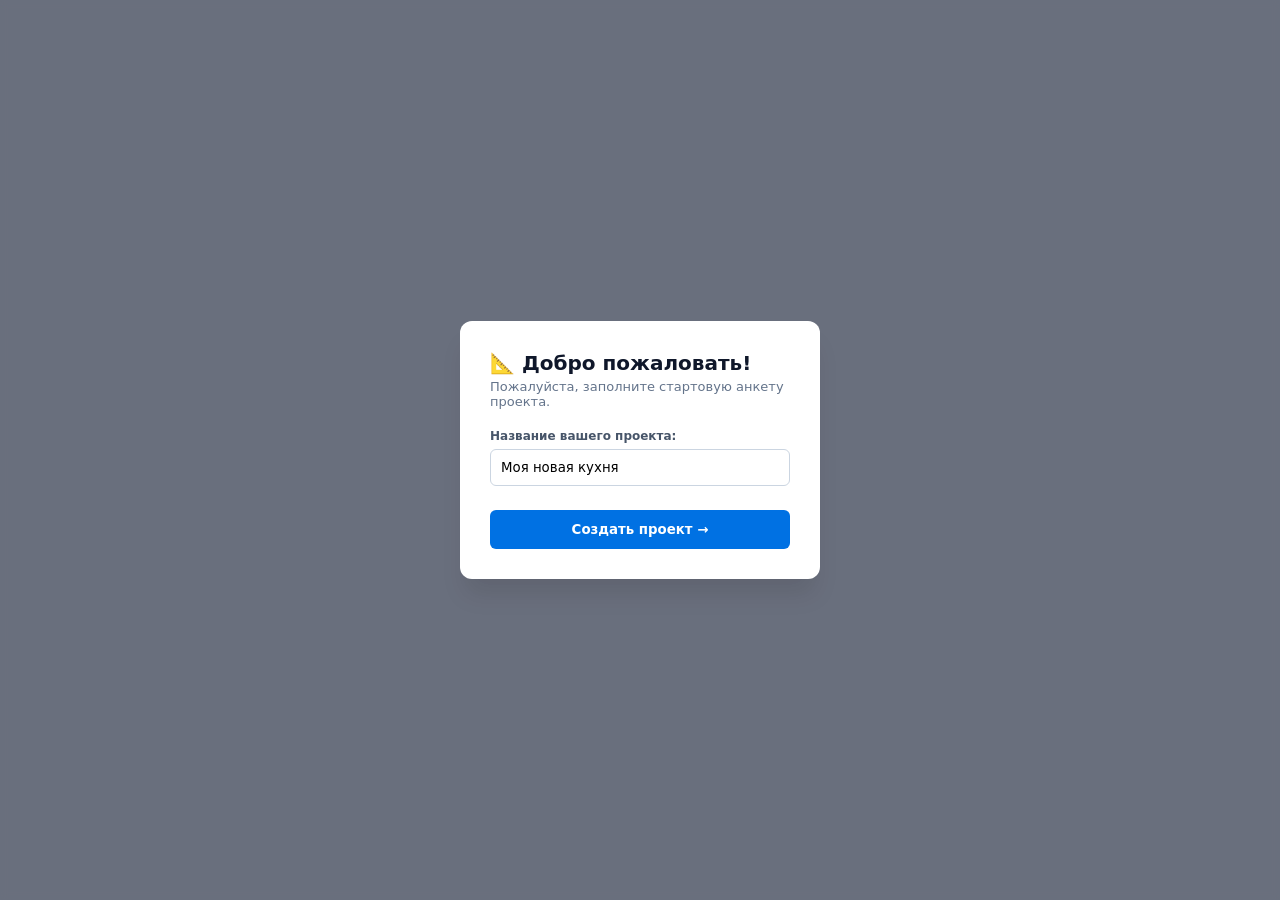
<file: index.html>
<!DOCTYPE html>
<html lang="ru">
<head>
    <meta charset="UTF-8">
    <meta name="viewport" content="width=device-width, initial-scale=1.0">
    <title>3D Конструктор Мебели</title>
    <link rel="stylesheet" href="style.css">
    <link rel="stylesheet" href="components/welcome/welcome.css">
    <link rel="stylesheet" href="components/main-page/main-page.css">
    <link rel="stylesheet" href="components/editor2d/editor2d.css">
</head>
<body>

    <!-- 1. КОНТЕЙНЕР ДЛЯ ОКНА ПРИВЕТСТВИЯ -->
    <div class="welcome-overlay" id="welcome-step"></div>

    <!-- 2. КОНТЕЙНЕР ДЛЯ ГЛАВНОЙ СТРАНИЦЫ (Чистый, без дублирования!) -->
    <div id="main-page-step" class="hidden"></div>

    <!-- Возвращаем чистую строчку в самый низ index.html -->
    <script type="module" src="app.js"></script>

</body>
</html>
</file>
<file: style.css>
/* style.css */


* { box-sizing: border-box; margin: 0; padding: 0; font-family: system-ui, -apple-system, sans-serif; }
body { background-color: #f1f5f9; height: 100vh; width: 100vw; overflow: hidden; }

/* Класс для быстрого скрытия элементов экрана */
.hidden {
    display: none !important;
}
</file>
<file: components/welcome/welcome.css>
.welcome-overlay {
    position: fixed;
    top: 0; left: 0; width: 100vw; height: 100vh;
    background: rgba(15, 23, 42, 0.6);
    backdrop-filter: blur(4px);
    display: flex; justify-content: center; align-items: center;
    z-index: 9999;
}
.welcome-modal {
    background: #ffffff;
    padding: 30px;
    border-radius: 12px;
    box-shadow: 0 20px 25px -5px rgba(0,0,0,0.1);
    width: 360px;
    display: flex; flex-direction: column; gap: 20px;
}
.welcome-header h2 { font-size: 20px; color: #0f172a; margin-bottom: 4px; }
.welcome-header p { font-size: 13px; color: #64748b; }
.welcome-form { display: flex; flex-direction: column; gap: 14px; }
.input-field { display: flex; flex-direction: column; gap: 6px; }
.input-field label { font-size: 12px; font-weight: 600; color: #475569; }
.input-field input { padding: 10px; border: 1px solid #cbd5e1; border-radius: 6px; outline: none; }
#welcome-submit-btn {
    background: #0071e3; color: white; border: none; padding: 12px;
    border-radius: 6px; font-weight: 600; cursor: pointer; margin-top: 10px;
}
#welcome-submit-btn:hover { background: #0077ed; }
</file>
<file: components/main-page/main-page.css>
/* components/main-page/main-page.css — Стили для главного интерфейса приложения, шапки шагов и сетки шаблонов в стиле Nobilia */

.main-page-layout {
    display: flex;
    flex-direction: column;
    width: 100vw;
    height: 100vh;
    background-color: #ffffff;
}



/* Верхняя статус-панель шагов */
.main-header {
    height: 70px;
    min-height: 70px;       /* Жестко фиксируем минимальную высоту */
    max-height: 70px;       /* Жестко фиксируем максимальную высоту */
    flex-shrink: 0;         /* ЗАПРЕЩАЕМ редактору и любым другим блокам сжимать шапку! */
    background: #ffffff;
    border-bottom: 2px solid #e2e8f0;
    display: flex;
    align-items: center;
    justify-content: space-between;
    padding: 0 30px;
    box-sizing: border-box; /* Чтобы рамка border не увеличивала высоту */
}


.logo {
    font-weight: 800;
    font-size: 20px;
    color: #cc0000;
    letter-spacing: -0.5px;
}

.steps-nav {
    display: flex;
    align-items: center;
    height: 100%;
}

.step-item {
    display: flex;
    align-items: center;
    justify-content: center; /* Центрируем текст и цифру внутри кнопки */
    gap: 8px;
    width: 160px;            /* ЖЕСТКАЯ ФИКСИРОВАННАЯ ШИРИНА ШАГА — кнопки теперь строго одинаковые! */
    min-width: 160px;
    font-size: 13px;
    font-weight: 700;
    color: #94a3b8;
    position: relative; 
    cursor: pointer;
    height: 100%; 
    white-space: nowrap;     /* Запрещаем тексту переноситься на новую строку */
}

.step-item.active {
    color: #0f172a;
}

/* ФИКСИРОВАННАЯ КРАСНАЯ ЛИНИЯ ПО ЦЕНТРУ АКТИВНОГО ШАГА */
.step-item.active::after {
    content: '';
    position: absolute;
    bottom: -2px;            /* Положили ровно на нижнюю границу шапки */
    left: 50%;               /* Сдвигаем на центр кнопки */
    transform: translateX(-50%); /* Идеально центрируем назад по оси X */
    width: 45px;             /* ЖЕСТКАЯ ФИКСИРОВАННАЯ ШИРИНА — больше не прыгает и не зависит от букв! */
    height: 4px;
    background: #cc0000;
    border-radius: 2px 2px 0 0; /* Скруглили верхние углы */
}

.step-num {
    background: #e2e8f0;
    color: #475569;
    width: 22px;
    height: 22px;
    border-radius: 50%;
    display: flex;
    justify-content: center;
    align-items: center;
    font-size: 11px;
}

.step-item.active .step-num {
    background: #cc0000;
    color: #ffffff;
}

.step-arrow {
    width: 10px;
    height: 10px;
    border-top: 2px solid #cbd5e1;
    border-right: 2px solid #cbd5e1;
    transform: rotate(45deg);
    margin: 0 10px;
}

.project-badge {
    font-size: 13px;
    background: #f8fafc;
    padding: 8px 16px;
    border-radius: 20px;
    border: 1px solid #cbd5e1;
    font-weight: 600;
}

/* Рабочая область выбора */
.workspace-area {
    flex: 1;
    background-color: #f1f5f9;
    padding: 20px;
    display: flex;
    flex-direction: column;
}

.templates-section {
    display: flex;
    flex-direction: column;
    gap: 15px;
    width: 100%;
}

.section-title-bar {
    display: flex;
    align-items: center;
    gap: 12px;
    background: #94a3b8;
    color: white;
    padding: 8px 15px;
    font-size: 13px;
    font-weight: 600;
    border-radius: 4px;
}

.plus-btn {
    background: #cc0000;
    border: none;
    color: white;
    width: 20px;
    height: 20px;
    font-weight: bold;
    border-radius: 2px;
    cursor: pointer;
}

/* Сетка карточек */
.nobilia-grid {
    display: grid;
    grid-template-columns: repeat(auto-fill, minmax(240px, 1fr));
    gap: 15px;
    width: 100%;
}

.nobilia-card {
    background: #ffffff;
    border: 1px solid #cbd5e1;
    border-radius: 4px;
    overflow: hidden;
    cursor: pointer;
    display: flex;
    flex-direction: column;
    transition: box-shadow 0.2s;
}

.nobilia-card:hover {
    box-shadow: 0 4px 12px rgba(0,0,0,0.08);
}

.card-preview-box {
    height: 180px;
    background: #f8fafc;
    display: flex;
    justify-content: center;
    align-items: center;
    position: relative;
}

.badge-alert {
    position: absolute;
    top: 12px;
    left: 12px;
    background: #cc0000;
    color: white;
    width: 24px;
    height: 24px;
    border-radius: 50%;
    display: flex;
    justify-content: center;
    align-items: center;
    font-size: 12px;
    font-weight: bold;
}

.shape-svg {
    width: 90px;
    height: 90px;
    stroke: #334155;
    stroke-width: 2;
    fill: none;
}

.card-label {
    background: #cbd5e1;
    color: #334155;
    padding: 10px 15px;
    font-size: 12px;
    font-weight: 600;
    border-top: 1px solid #cbd5e1;
    min-height: 45px;
    display: flex;
    align-items: center;
}

/* Блок и кнопка продолжения текущего проекта */
.continue-project-box {
    width: 100%;
    margin-bottom: 10px;
}

.continue-action-btn {
    width: 100%;
    padding: 14px;
    background-color: #e0f0ff;
    border: 1px dashed #0071e3;
    color: #0071e3;
    font-size: 14px;
    font-weight: 700;
    border-radius: 4px;
    cursor: pointer;
    text-align: center;
    transition: all 0.2s ease;
}

.continue-action-btn:hover {
    background-color: #0071e3;
    color: #ffffff;
    border-style: solid;
}
</file>
<file: components/editor2d/editor2d.css>
/* components/editor2d/editor2d.css — Главный диспетчер стилей 2D-редактора. Объединяет изолированные модули боковой панели и видового окна. */

/* Импортируем стили подмодулей */
@import url('./sidebar.css');
@import url('./viewport.css');

/* Базовый контейнер, связывающий левую и правую часть */
.editor-2d-container {
    display: flex;
    width: 100%;
    height: 100%;
    gap: 20px;
    box-sizing: border-box;
}
</file>
